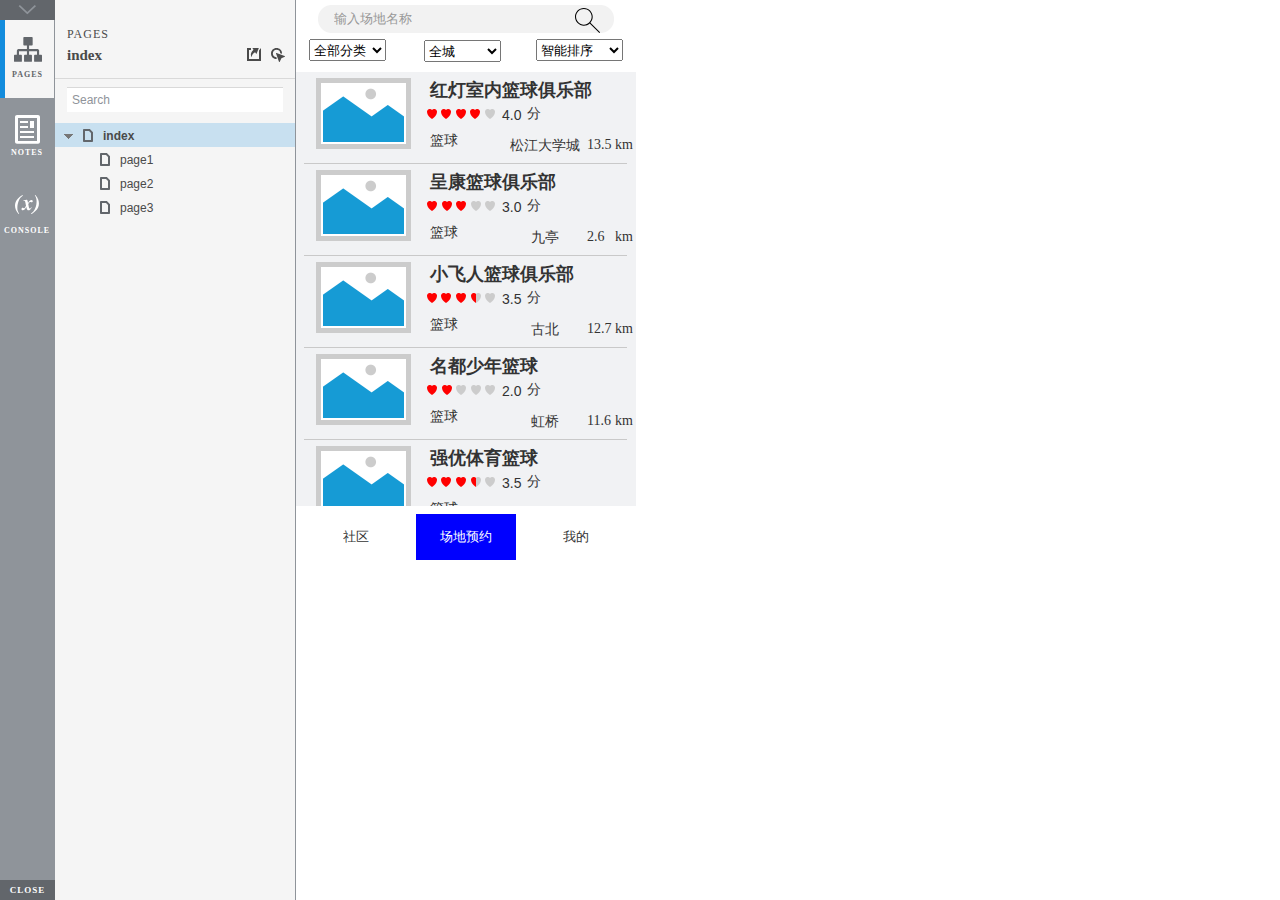
<file: start.html>
﻿<!DOCTYPE html>
<html xmlns="http://www.w3.org/1999/xhtml" xml:lang="en" lang="en">
<head>
    <title>Untitled Document</title>
    <meta http-equiv="X-UA-Compatible" content="IE=edge"/>
    <meta http-equiv="content-type" content="text/html; charset=utf-8" />
    <meta name="viewport" content="width=device-width, initial-scale=1.0" />
    <meta name="apple-mobile-web-app-capable" content="yes" />
    <link type="text/css" href="resources/css/reset.css" rel="Stylesheet" />
    <link type="text/css" href="resources/css/default.css" rel="Stylesheet" />
    <!--<link href='https://fonts.googleapis.com/css?family=Nunito:300' rel='stylesheet' type='text/css'>-->

    <script type="text/javascript">
        if (location.href.toString().indexOf('file://localhost/') == 0) {
            location.href = location.href.toString().replace('file://localhost/', 'file:///');
        }
    </script>

    <script type="text/javascript" src="resources/scripts/jquery-1.7.1.min.js"></script>
    <script type="text/javascript" src="resources/scripts/player/splitter.js"></script>
    <script type="text/javascript" src="resources/scripts/axutils.js"></script>
    <script type="text/javascript" src="resources/scripts/player/axplayer.js"></script>
    <script type="text/javascript" src="resources/scripts/messagecenter.js"></script>
    <script type="text/javascript" src="data/document.js"></script>
    <style type="text/css">

#outerContainer {
	width:1000px;
	height:1500px;
}

.vsplitbar {
    width: 3px;
    /*background: #B9B9B9;*/
    border-right: 1px solid #8f949a;
}

.vsplitbar:hover, .vsplitbar.active {
    background: #8f949a;
}

#rightPanel {
    background-color: White;
}

/*#leftPanel {
    min-width: 120px;
}*/

.splitterMask {
   position:absolute;
   top: 0;
   left: 0;
   width: 100%;
   height: 100%;
   overflow: hidden;
   background-image: url(resources/images/transparent.gif);
   z-index: 20000;
}

    </style>
    <script type="text/javascript" language="JavaScript"><!--
        var SITEMAP_COLLAPSE_VAR_NAME = 'c';
        var PLUGIN_VAR_NAME = 'g';
        var FOOTNOTES_VAR_NAME = 'fn';
        var ADAPTIVE_VIEW_VAR_NAME = 'view';
        var lastLeftPanelWidth = 295;
        var toolBarOnly = true;

        // isolate scope
        (function() {
            setUpController();
            
            var configuration = $axure.document.configuration;
            var _settings = {};
            _settings.projectId = configuration.prototypeId;
            _settings.isAxshare = configuration.isAxshare;
            _settings.loadFeedbackPlugin = configuration.loadFeedbackPlugin;
            var cHash = getHashStringVar(SITEMAP_COLLAPSE_VAR_NAME);
            _settings.startCollapsed = cHash == "1";
            if(cHash == "2") closePlayer();
            var gHash = getHashStringVar(PLUGIN_VAR_NAME);
            if(gHash == "") gHash = 1;
            _settings.startPluginGid = gHash;

            $axure.player.settings = _settings;

            $(window).bind('load', function() {
                if(CHROME_5_LOCAL && !$('body').attr('pluginDetected')) {
                    window.location = 'resources/chrome/chrome.html';
                }
            });

            $(document).ready(function() {
                $axure.page.bind('load.start', mainFrame_onload);
                $axure.messageCenter.addMessageListener(messageCenter_message);

                $(document).on('pluginShown', function (event, data) {
                    setVarInCurrentUrlHash('g', data ? data : '');
                });

                $(document).on('pluginCreated', function(event, data) {
                    if($axure.player.settings.startPluginGid == data) {
                        $axure.player.showPlugin(data);
                    }
                });

                if($axure.player.settings.loadFeedbackPlugin) {
                    if($axure.player.settings.isAxshare) {
                        $axure.utils.loadJS('/Scripts/plugins/feedback/feedback8.js');
                    } else {
                        $axure.utils.loadJS('http://share.axure.com/Scripts/plugins/feedback/feedback8.js');
                    }
                }

                if(navigator.userAgent.indexOf("MSIE") >= 0) $('#outerContainer').width('100%');
                initialize();
                if($axure.player.settings.startCollapsed) $('#outerContainer').splitter({ sizeLeft: 0 });
                else $('#outerContainer').splitter({ sizeLeft: lastLeftPanelWidth });
                $('#leftPanel').width(lastLeftPanelWidth);
                
                $(window).resize(function() { resizeContent(); });

                $('#maximizePanelContainer').hide();

                initializeLogo();

                $(window).resize();
                resizeContent();
                
                $axure.player.collapseToBar();

                if($axure.player.settings.startCollapsed) {
                    collapse();
                    $('#leftPanel').width(0);
                }

                if(MOBILE_DEVICE) {
                    $('#interfaceControlFrameMinimizeContainer').height('45px');
                    $('#interfaceControlFrameMinimizeContainer a').height('45px');
                    $('#interfaceControlFrameHeaderContainer').css('margin-top','45px');
                    $('#interfaceControlFrameCloseContainer a').css('padding','10px 0px');
                    $('#maximizePanelContainer').height('45px');//.css('top','inherit').css('bottom','0px');

                    $('body').removeClass('hashover');

                    if(IOS) {
                        $('#rightPanel').css('overflow', 'auto').css('-webkit-overflow-scrolling', 'touch').css('-ms-overflow-x', 'hidden');

                        window.addEventListener("orientationchange", function() {
                            var viewport = document.querySelector("meta[name=viewport]");
                            //so iOS doesn't zoom when switching back to portrait
                            viewport.setAttribute('content', 'width=device-width, initial-scale=1.0, maximum-scale=1.0');
                            viewport.setAttribute('content', 'width=device-width, initial-scale=1.0');
                            resizeContent();
                        }, false);

                        $axure.page.bind('load.start', function() {
                            resizeContent();
                        });
                    }
                }

            });

            function initialize() {
                var legacyQString = getQueryString("Page");
                if (legacyQString.length > 0) {
                    location.href = location.href.substring(0, location.href.indexOf("?")) + "#p=" + legacyQString;
                    return;
                }

                var mainFrame = document.getElementById("mainFrame");
                mainFrame.contentWindow.location.href = getInitialUrl();
            }

            function initializeLogo() {
                if($axure.document.configuration.logoImagePath) {
                    var image = new Image();
                    image.onload = function() {
                        $('#logoImage').css('max-width', this.width + 'px');
                        $axure.player.resizeContent();
                    };
                    image.src = $axure.document.configuration.logoImagePath;
                
                    $('#interfaceControlFrameLogoImageContainer').html('<img id="logoImage" src="" />');
                    $('#logoImage').attr('src', $axure.document.configuration.logoImagePath).load(function() { resizeContent(); });
                } else $('#interfaceControlFrameLogoImageContainer').hide();

                if ($axure.document.configuration.logoImageCaption) {
                    $('#interfaceControlFrameLogoCaptionContainer').html($axure.document.configuration.logoImageCaption);
                } else $('#interfaceControlFrameLogoCaptionContainer').hide();

                if(!$('#interfaceControlFrameLogoImageContainer').is(':visible') && !$('#interfaceControlFrameLogoCaptionContainer').is(':visible')) {
                    $('#interfaceControlFrameLogoContainer').hide();
                }
            }

            var resizeContent = $axure.player.resizeContent = function() {
                var newHeight = $(window).height();
                var newWidth = $(window).width();

                var controlContainerHeight = newHeight;// - 30;
                if($('#interfaceControlFrameLogoContainer').is(':visible')) controlContainerHeight -= $('#interfaceControlFrameLogoContainer').outerHeight();// + 16;

                $('#outerContainer').height(newHeight).width(newWidth);
                $('.vsplitbar').height(newHeight);
                $('#leftPanel').height(newHeight);
                $('#interfaceControlFrame').height(newHeight);
                $('#interfaceControlFrameContainer').height(newHeight);
                $('#interfaceControlFrameHostContainer').height(controlContainerHeight);

                $('#rightPanel').height(newHeight);
                $('#mainFrame').height(newHeight);

                if($('#leftPanel').is(':visible')) $('#rightPanel').width($(window).width() - $('#leftPanel').width() - 1);// $('.vsplitbar').width());
                else $('#rightPanel').width($(window).width());

                $(document).trigger('ContainerHeightChange',[controlContainerHeight]);

                if(MOBILE_DEVICE) {
                    if(!(getHashStringVar(ADAPTIVE_VIEW_VAR_NAME).length > 0)) $axure.messageCenter.postMessage('setAdaptiveViewForSize', {'width':newWidth, 'height':$('#rightPanel').height()});
                }
            }

            var collapseToBar = $axure.player.collapseToBar = function() {
                lastLeftPanelWidth = $('#leftPanel').width();
                $('#leftPanel').width('55px');
                $('.vsplitbar').hide();
                $('#rightPanel').width($(window).width() - $('#leftPanel').width());
                $(window).resize();
                $('#outerContainer').trigger('resize');
                toolBarOnly = true;
            }

            var expandFromBar = $axure.player.expandFromBar = function() {
                if($('.vsplitbar').is(':visible')) return;

                $('#leftPanel').width(lastLeftPanelWidth);
                $('.vsplitbar').show();
                $('#rightPanel').width($(window).width() - $('#leftPanel').width() - 1);// $('.vsplitbar').width());
                $(window).resize();
                $('#outerContainer').trigger('resize');
                toolBarOnly = false;
            }

        })();

        function messageCenter_message(message, data) {
            if(message == 'expandFrame') expand();
            else if(message == 'getCollapseFrameOnLoad' && $axure.player.settings.startCollapsed && !MOBILE_DEVICE) $axure.messageCenter.postMessage('collapseFrameOnLoad');
        }

        
        function getInitialUrl() {
            var pageName = getHashStringVar("p");
            if(pageName.length > 0) return pageName + ".html";
            else {
                var url = getFirstPageUrl($axure.document.sitemap.rootNodes);
                return (url ? url : "about:blank");
            }
        }

        function getFirstPageUrl(nodes) {
            for (var i = 0; i < nodes.length; i++) {
                var node = nodes[i];
                if (node.url) return node.url;
                else {
                    var hasChildren = (node.children && node.children.length > 0);
                    if (hasChildren) {
                        var url = getFirstPageUrl(node.children);
                        if (url) return url;
                    }
                }
            }
            return null;
        }

        function closePlayer() {
            if($axure.page.location) window.location.href = $axure.page.location;
            else {
                var pageFile = getInitialUrl();
                var currentLocation = window.location.toString();
                window.location.href = currentLocation.substr(0, currentLocation.lastIndexOf("/") + 1) + pageFile;
            }
        }

        function replaceHash(newHash) {
            var currentLocWithoutHash = window.location.toString().split('#')[0];

            //We use replace so that every hash change doesn't get appended to the history stack.
            //We use replaceState in browsers that support it, else replace the location
            if(typeof window.history.replaceState != 'undefined') {
                try {
                    //Chrome 45 (Version 45.0.2454.85 m) started throwing an error here when generated locally (this only happens with sitemap open) which broke all interactions.
                    //try catch breaks the url adjusting nicely when the sitemap is open, but all interactions and forward and back buttons work.
                    //Uncaught SecurityError: Failed to execute 'replaceState' on 'History': A history state object with URL 'file:///C:/Users/Ian/Documents/Axure/HTML/Untitled/start.html#p=home' cannot be created in a document with origin 'null'.
                    window.history.replaceState(null, null, currentLocWithoutHash + newHash);
                } catch(ex) {}
            } else {
                window.location.replace(currentLocWithoutHash + newHash);
            }
        }

        function collapse() {
            setVarInCurrentUrlHash('c', 1);
            if(!toolBarOnly) lastLeftPanelWidth = $('#leftPanel').width();

            $('#maximizePanelContainer').show();
            $('#leftPanel').hide();
            $('.vsplitbar').hide();
            $('#rightPanel').width($(window).width());
            $(window).resize();
            $('#outerContainer').trigger('resize');

            $(document).trigger('sidebarCollapse');

            if(MOBILE_DEVICE) {
                $('#maximizePanelContainer').animate({
                    top:$('#rightPanel').height() - $('#maximizePanelContainer').height()
                }, 300, 'swing', function() {
                    $('#maximizePanelContainer').css('top', 'inherit').css('bottom', '0px');
                });
            }
        }

        function expand() {
            if(MOBILE_DEVICE) {
                $('#maximizePanelContainer').css('top', '0px').css('bottom', 'inherit');
            }

            deleteVarFromCurrentUrlHash('c');
            $('#maximizePanelContainer').hide();
            $('#leftPanel').width(lastLeftPanelWidth);
            $('#leftPanel').show();
            if(!toolBarOnly) {
                $('.vsplitbar').show();
                $('#rightPanel').width($(window).width() - $('#leftPanel').width() - 1);
            } else {
                $axure.player.collapseToBar();
            }
            $(window).resize();
            $('#outerContainer').trigger('resize');

            $(document).trigger('sidebarExpanded');
        }


        function mainFrame_onload() {
            if($axure.page.pageName) document.title = $axure.page.pageName;
        }

        function getQueryString(query) {
            var qstring = self.location.href.split("?");
            if(qstring.length < 2) return "";
            return GetParameter(qstring, query);
        }
        
        function GetParameter(qstring, query) {
            var prms = qstring[1].split("&");
            var frmelements = new Array();
            var currprmeter, querystr = "";

            for(var i = 0; i < prms.length; i++) {
                currprmeter = prms[i].split("=");
                frmelements[i] = new Array();
                frmelements[i][0] = currprmeter[0];
                frmelements[i][1] = currprmeter[1];
            }

            for(j = 0; j < frmelements.length; j++) {
                if(frmelements[j][0].toLowerCase() == query.toLowerCase()) {
                    querystr = frmelements[j][1];
                    break;
                }
            }
            return querystr;
        }
        
        function getHashStringVar(query) {
            var qstring = self.location.href.split("#");
            if(qstring.length < 2) return "";
            return GetParameter(qstring, query);
        }

        function setHashStringVar(currentHash, varName, varVal) {
            var varWithEqual = varName + '=';
            var poundVarWithEqual = varVal === '' ? '' :  '#' + varName + '=' + varVal;
            var ampVarWithEqual = varVal === '' ? '' :  '&' + varName + '=' + varVal;
            var hashToSet = '';

            var pageIndex = currentHash.indexOf('#' + varWithEqual);
            if(pageIndex == -1) pageIndex = currentHash.indexOf('&' + varWithEqual);
            if(pageIndex != -1) {
                var newHash = currentHash.substring(0, pageIndex);

                newHash = newHash == '' ? poundVarWithEqual : newHash + ampVarWithEqual;

                var ampIndex = currentHash.indexOf('&', pageIndex + 1);
                if(ampIndex != -1) {
                    newHash = newHash == '' ? '#' + currentHash.substring(ampIndex + 1) : newHash + currentHash.substring(ampIndex);
                }
                hashToSet = newHash;
            } else if(currentHash.indexOf('#') != -1) {
                hashToSet = currentHash + ampVarWithEqual;
            } else {
                hashToSet = poundVarWithEqual;
            }

            if(hashToSet != '' || varVal == '') {
                return hashToSet;
            }

            return null;
        }

        function setVarInCurrentUrlHash(varName, varVal) {
            var newHash = setHashStringVar(window.location.hash, varName, varVal);

            if(newHash != null) {
                replaceHash(newHash);
            }
        }

        function deleteHashStringVar(currentHash, varName) {
            var varWithEqual = varName + '=';

            var pageIndex = currentHash.indexOf('#' + varWithEqual);
            if(pageIndex == -1) pageIndex = currentHash.indexOf('&' + varWithEqual);
            if(pageIndex != -1) {
                var newHash = currentHash.substring(0, pageIndex);

                var ampIndex = currentHash.indexOf('&', pageIndex + 1);

                //IF begin of string....if none blank, ELSE # instead of & and rest
                //IF in string....prefix + if none blank, ELSE &-rest
                if(newHash == '') { //beginning of string
                    newHash = ampIndex != -1 ? '#' + currentHash.substring(ampIndex + 1) : '';
                } else { //somewhere in the middle
                    newHash = newHash + (ampIndex != -1 ? currentHash.substring(ampIndex) : '');
                }

                return newHash;
            }

            return null;
        }

        function deleteVarFromCurrentUrlHash(varName) {
            var newHash = deleteHashStringVar(window.location.hash, varName);

            if(newHash != null) {
                replaceHash(newHash);
            }
        }
    --></script>

    <link type="text/css" rel="Stylesheet" href="plugins/sitemap/styles/sitemap.css" />
    <script type="text/javascript" src="plugins/sitemap/sitemap.js"></script>
    <link type="text/css" rel="Stylesheet" href="plugins/page_notes/styles/page_notes.css" />
    <script type="text/javascript" src="plugins/page_notes/page_notes.js"></script>
    <!--<link type="text/css" rel="Stylesheet" href="plugins/recordplay/styles/recordplay.css" />
    <script type="text/javascript" src="plugins/recordplay/recordplay.js"></script>-->
    <link type="text/css" rel="Stylesheet" href="plugins/debug/styles/debug.css" />
    <script type="text/javascript" src="plugins/debug/debug.js"></script>

</head>
<body scroll="no" class="hashover">
    <div id="outerContainer">

        <div id="leftPanel">
            <div id="interfaceControlFrame">
                <div id="interfaceControlFrameMinimizeContainer">
                    <a title="Collapse" id="interfaceControlFrameMinimizeButton" onclick="collapse();">&nbsp;</a>
                </div>
                <div id="interfaceControlFrameHeaderContainer">
                    <ul id="interfaceControlFrameHeader"></ul>
                </div>
                <div id="interfaceControlFrameContainer">
                    <div id="interfaceControlFrameLogoContainer">
                        <div id="interfaceControlFrameLogoImageContainer"></div>
                        <div id="interfaceControlFrameLogoCaptionContainer"></div>
                    </div>
                    <div id="interfaceControlFrameHostContainer">
                    </div>
                </div>
                <div id="interfaceControlFrameCloseContainer">
                    <a title="Close" id="interfaceControlFrameCloseButton" onclick="closePlayer();">CLOSE</a>
                </div>
            </div>
        </div>
        <div id="rightPanel">
            <iframe id="mainFrame" name="mainFrame" width="100%" height="100%" src="" frameborder="0" style="display: block;" webkitallowfullscreen mozallowfullscreen allowfullscreen></iframe>
        </div>

    </div>

    <div id="maximizePanelContainer">
        <iframe id="expandFrame" src="resources/expand.html" width="100%" height="100%" scrolling="no" allowtransparency="true" frameborder="0"></iframe>
    </div>

</body>
</html>
</file>
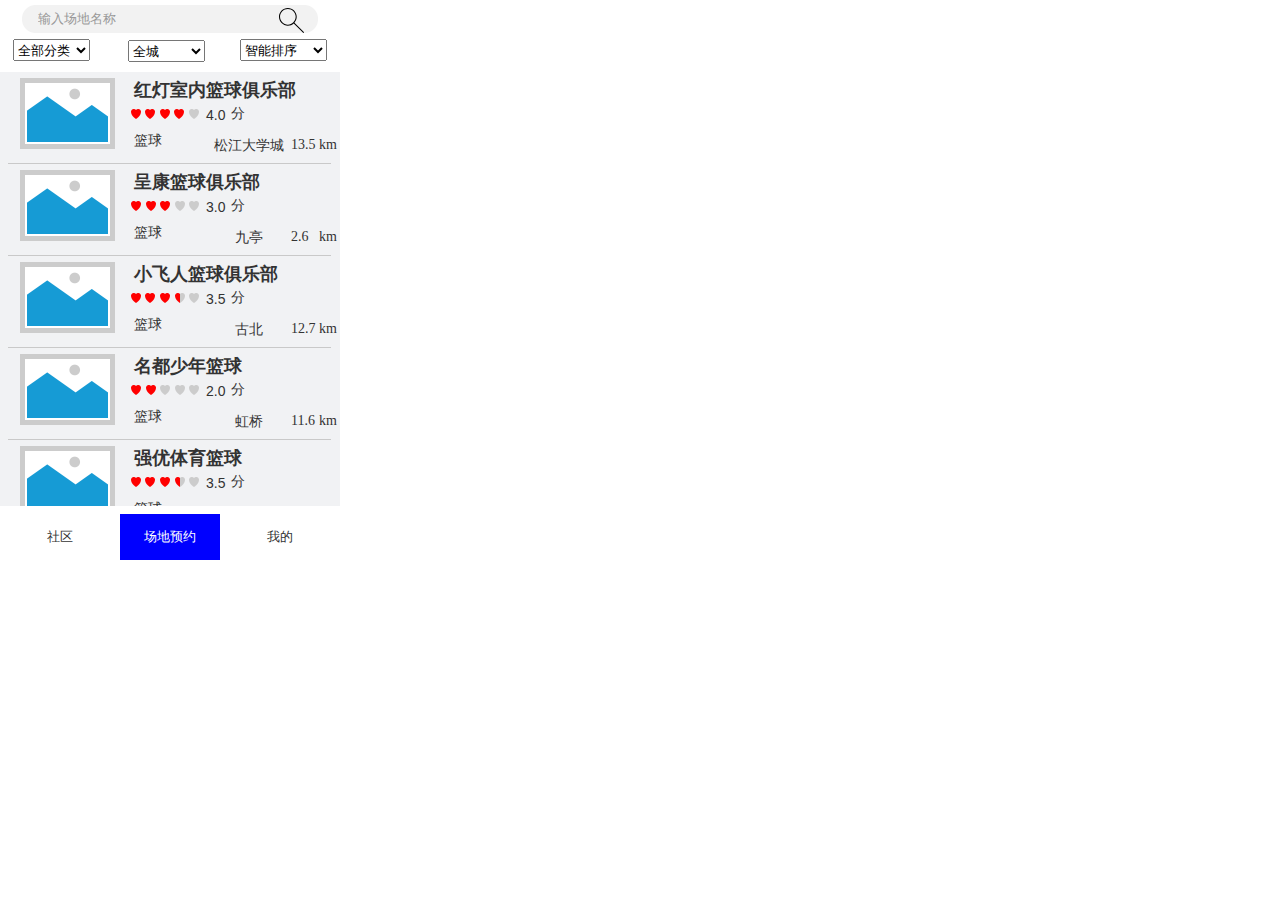
<file: resources/reload.html>
﻿<html>
	<head>
		<title></title>
	</head>
	<body>
	
	<script language="javascript">
	function getUrl() {
      var query = window.location.hash.substring(1);
      var vars = query.split("&&&");
      for (var i=0;i<vars.length;i++) {
        var url = vars[i];
        return decodeURI(url).replace("html%23","html#");
      } 
    }

    var rel = '../';
    var url = getUrl();
    if (url.indexOf(":") > 0 && url.indexOf(":") < 10) rel = '';
	self.location.href = rel + url;
	</script>
	
	</body>
</html>
</file>
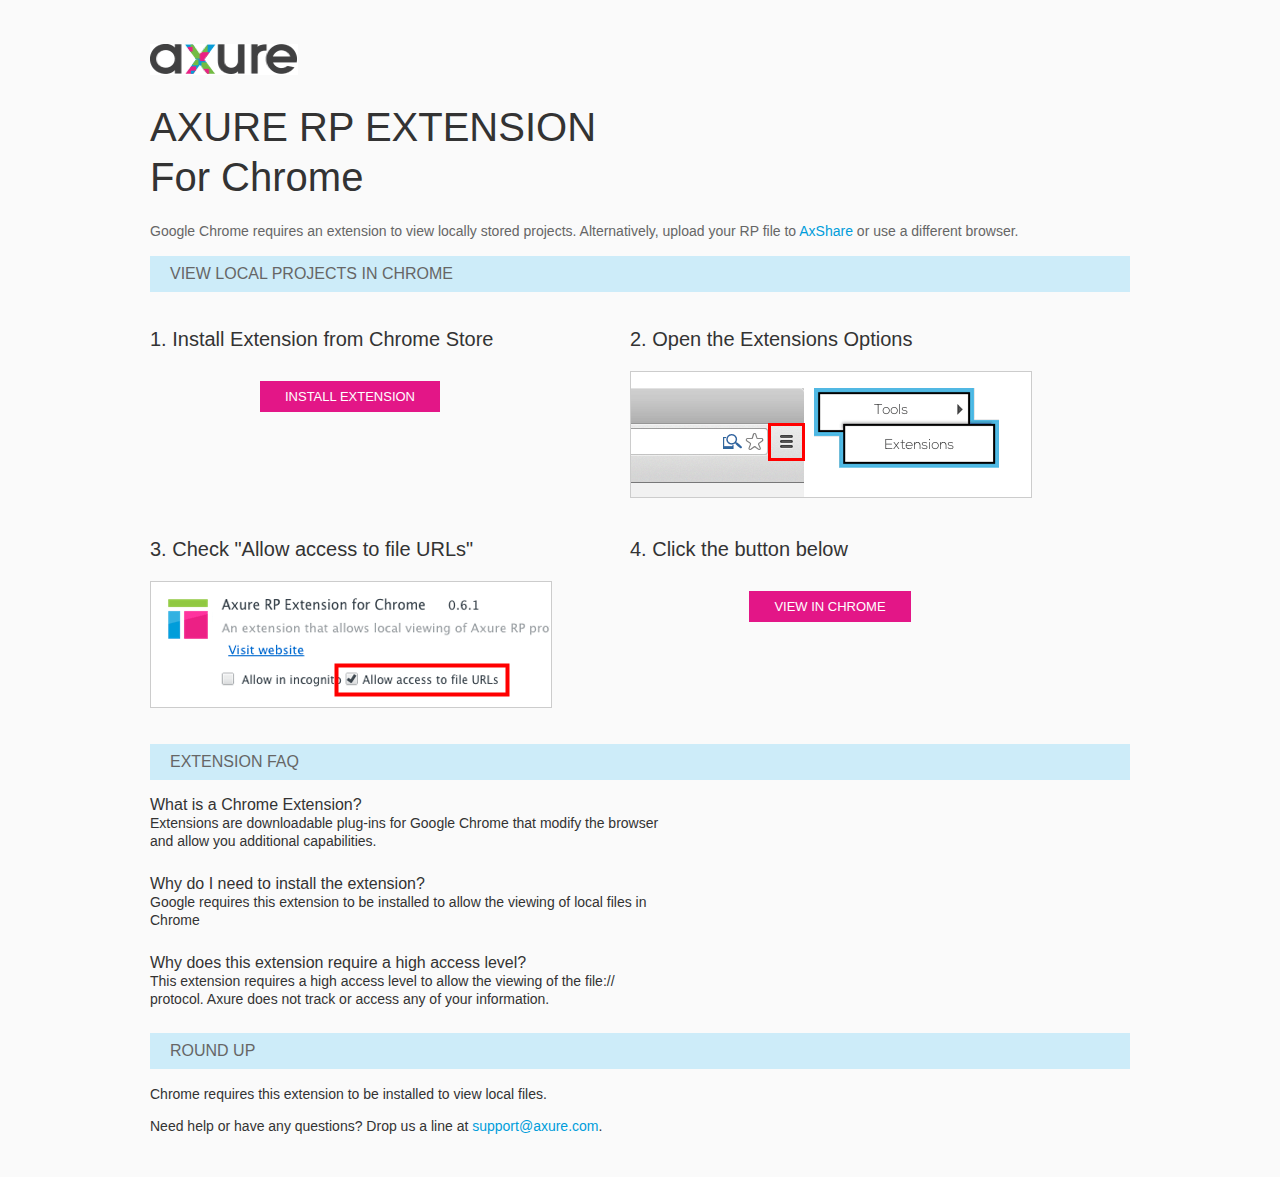
<file: resources/chrome/chrome.html>
<html>
<head>
    <title>Install the Axure RP Chrome Extension</title>
    <style type="text/css">
        *
        {
            font-family: Helvetica, Arial, sans-serif;
        }
        body
        {
            text-align: center;
            background-color: #fafafa;
        }
        p
        {
            font-size: 14px;
            line-height: 18px;
            color: #333333;
        }
        div.container
        {
            width: 980px;
            margin-left: auto;
            margin-right: auto;
            text-align: left;
        }
        a
        {
            text-decoration: none;
            color: #009dda;
        }
        .button
        {
            background: #E31687;
            font: normal 16px Arial, sans-serif;
            color: #FFFFFF;
            padding: 8px 25px 8px 25px;
            border: 0;
            display: inline-block;
            margin-top: 10px;
            text-transform: uppercase;
            font-size: 13px;
        }
        a:hover.button
        {
            opacity: .8;
        }
        div.left
        {
            width: 400px;
            float: left;
            margin-right: 80px;
        }
        div.right
        {
            width: 400px;
            float: left;
        }
        div.buttonContainer
        {
            text-align: center;
        }
        h1
        {
            font-size: 40px;
            color: #333333;
            line-height: 50px;
            margin-bottom: 20px;
            font-weight: normal;
        }
        h2
        {
            font-size: 38px;
            font-weight: normal;
            color: #08639C;
            text-align: center;
        }
        h3
        {
            font-size: 20px;
            color: #333333;
            font-weight: normal;
        }
        .heading
        {
            background-color: #cdecf9;
            height: 36px;
            line-height: 36px;
            padding-left: 20px;
            font-size: 16px;
            color: #666666;
        }
        span.faq
        {
            font-size: 16px;
            font-weight: normal;
            color: #333333;
            display: block;
        }
    </style>
</head>
<body>
    <div class="container">
        <br />
        <br />
        <img src="axure_logo.gif" alt="axure" />
        <br />
        <h1>
            AXURE RP EXTENSION<br />
            For Chrome</h1>
        <p style="font-size: 14px; color: #666666; margin-top: 10px;">
            Google Chrome requires an extension to view locally stored projects. Alternatively,
            upload your RP file to <a href="https://share.axure.com">AxShare</a> or use a different
            browser.</p>
        <h3 class="heading">
            VIEW LOCAL PROJECTS IN CHROME</h3>
        <div class="left">
            <h3>
                1. Install Extension from Chrome Store</h3>
            <div class="buttonContainer">
                <a class="button" href="https://chrome.google.com/webstore/detail/dogkpdfcklifaemcdfbildhcofnopogp"
                    target="_blank">Install Extension</a>
            </div>
        </div>
        <div class="right">
            <h3>
                2. Open the Extensions Options</h3>
            <img src="extensions_menu.gif" alt="extensions" />
        </div>
        <div style="clear: both; height: 20px;">
            &nbsp;</div>
        <div class="left">
            <h3>
                3. Check "Allow access to file URLs"</h3>
            <img src="allow_access.gif" alt="allow access" />
        </div>
        <div class="right">
            <h3>
                4. Click the button below</h3>
            <div class="buttonContainer">
                <a class="button" href="../../start.html">View in Chrome</a>
            </div>
        </div>
        <div style="clear: both; height: 20px;">
        </div>
        <h3 class="heading">
            EXTENSION FAQ</h3>
        <p>
            <span class="faq">What is a Chrome Extension?</span> Extensions are downloadable
            plug-ins for Google Chrome that modify the browser<br />
            and allow you additional capabilities.
        </p>
        <p style="margin-top: 25px;">
            <span class="faq">Why do I need to install the extension?</span> Google requires
            this extension to be installed to allow the viewing of local files in<br />
            Chrome
        </p>
        <p style="margin-top: 25px; margin-bottom: 25px;">
            <span class="faq">Why does this extension require a high access level?</span> This
            extension requires a high access level to allow the viewing of the file://<br />
            protocol. Axure does not track or access any of your information.
        </p>
        <h3 class="heading">
            ROUND UP</h3>
        <p>
            Chrome requires this extension to be installed to view local files.</p>
        <p>
            Need help or have any questions? Drop us a line at <a href="mailto:support@axure.com">
                support@axure.com</a>.
        </p>
        <div style="clear: both; height: 20px;">
        </div>
    </div>
</body>
</html>
</file>
<file: resources/css/default.css>
﻿body {
  font-family : Arial, Helvetica, Sans-Serif;
  background-color: #8f949a;
  overflow:hidden;
}
a {
  cursor: pointer;
}

input[type="radio"], input[type="checkbox"] {
    margin: 0px 9px 0px 0px;
    vertical-align: bottom;
}

input {
    -webkit-box-sizing: border-box;
    -moz-box-sizing: border-box;
    box-sizing: border-box;
}

#maximizePanelContainer {
  font-size: 4px;
  position:absolute;
  left: 0px;
  top: 0px;
  width: 55px;
  height: 20px;
  overflow: visible;
  z-index: 1000;
}
#maximizePanelOver {
    position: absolute;
    left: 0px;
    top: 0px;
    width: 55px;
    height: 20px;
}
.maximizePanel {
    position: absolute;
    left: 0px;
    top: 0px;
    width: 55px;
    height: 20px;
    background: #a2a2a2 url('../images/expand.png') no-repeat center center;
    background: url('../images/expand.svg') no-repeat center center, linear-gradient(rgba(200,200,200,.5),rgba(200,200,200,.5));
    cursor: pointer;
}

#interfaceControlFrameMinimizeContainer {
  position:absolute;
    top: 0px;
    left: 0px;
  font-size: 2px; /*for IE*/
  text-align: right;
  z-index: 100;
    height: 20px;
    width: 55px;
    background-color: #62666b;
}
#interfaceControlFrameMinimizeContainer a {
    display: inline-block;
    width: 55px;
    height: 20px;
    font-size: 2px;
    background: url('../images/close.png') no-repeat center center;
    background: url('../images/close.svg') no-repeat center center, linear-gradient(transparent,transparent);
    text-decoration: none;
}

.hashover #interfaceControlFrameMinimizeContainer a:hover {
    background: url('../images/close_hover.png') no-repeat center center;
    background: url('../images/close_hover.svg') no-repeat center center, linear-gradient(transparent,transparent);
}

#interfaceControlFrame {
    margin: 0px 0px 0px 55px;
}

#interfaceControlFrameCloseContainer {
    /*display: none;*/
    position:absolute;
    bottom: 0px;
    left: 0px;
    font-size: 9px;
    font-family: 'Trebuchet MS';
    font-weight: bold;
    letter-spacing: 1px;
    z-index: 100;
    width: 55px;
    background-color: #62666b;
    text-align: center;  
}
#interfaceControlFrameCloseContainer a {
    display: inline-block;
    width: 55px;
    color: #ffffff;
    padding: 5px 0px;
}

#interfaceControlFrameHeader li a {
    display: block;
    width: 54px;
    height: 78px;
    text-align: center;
    padding-top: 50px;
    outline: none;
    margin-right: 1px;
    text-decoration: none;
    color: #ffffff;
    white-space: nowrap;
    background-color: transparent;
    background-repeat: no-repeat;
    background-position: 50% 17px;
    box-sizing: border-box;
    -moz-box-sizing: border-box;
    -webkit-box-sizing: border-box;
    border-left: 4px solid transparent;
    border-right: 4px solid transparent;
}

.hashover #interfaceControlFrameHeader li a:hover {
    background-color: transparent;
    background-repeat: no-repeat;
    background-position: 50% 17px;
    color: #c2c2c2;
}

#interfaceControlFrameHeader li a.selected, #interfaceControlFrameHeader li a.selected:hover {
    background-color: #f5f5f5;
    background-repeat: no-repeat;
    background-position: 50% 17px;
    color: #62666b;
    border-left: 5px solid #138CDD;
}

#interfaceControlFrameHeaderContainer {
    float: left;
    overflow: visible;
    width: 55px;
    margin-left: -55px;
    margin-top: 20px;
}

#interfaceControlFrameHeader {
    position: relative;
    list-style: none;
    font-size: 8px;
    z-index: 50;
    font-family: 'Trebuchet MS';
    font-weight: bold;
    letter-spacing: 1px;
}

#interfaceControlFrameContainer {
    float: right;
    background-color: #f5f5f5;
    overflow: hidden;
    width: 100%;
}

#interfaceControlFrameLogoContainer {
  background-color: White;
  padding: 20px 10px 10px 10px;
  overflow: hidden;
}

#interfaceControlFrameLogoImageContainer {
  text-align: center;
}

#interfaceControlFrameLogoCaptionContainer {
  text-align: center;
  margin: 5px 10px 0px 10px;
  font-size: 12px;
  color: #4a4a4a;
}

#logoImage {
    width: 100%;
}

.emptyStateContainer {
    text-align: center;
    padding: 0px 10px;
    margin-top: 32px
}

.emptyStateTitle {
    margin: 0px 0px 9px 0px;
    font-weight: bold;
}

.emptyStateContent {
    line-height: 16px;
}

.dottedDivider {
    height: 2px;
    margin: 15px 0px 15px 0px;
    background: url('../images/divider.png') no-repeat center center;
    background: url('../images/divider.svg') no-repeat center center, linear-gradient(transparent,transparent);
}

.nondottedDivider {
    height: 2px;
    margin: 9px 0px 9px 0px;
}
</file>
<file: plugins/sitemap/styles/sitemap.css>
﻿
#sitemapHost {
    font-size: 12px;
    color:#4a4a4a;
    height: 100%;
}

#sitemapHostBtn a {
    background: url('images/sitemap_on.png');
    background: url('images/sitemap_on.svg'),linear-gradient(transparent, transparent);
}

.hashover #sitemapHostBtn a:hover {
    background: url('images/sitemap_hover.png');
    background: url('images/sitemap_hover.svg'),linear-gradient(transparent, transparent);
}

#sitemapHostBtn a.selected, #sitemapHostBtn a.selected:hover {
    background: url('images/sitemap_off.png');
    background: url('images/sitemap_off.svg'),linear-gradient(transparent, transparent);
}

#sitemapHost .pageButtonHeader {
    top: -27px;
}

#sitemapTreeContainer {
    overflow: auto;
    width: 100%;
    height: 100%;
    -webkit-overflow-scrolling: touch;
}

.sitemapTree {
    margin: 0px 0px 10px 0px;
    overflow:visible;
}

.sitemapTree ul {
    list-style-type: none;
    margin: 0px 0px 0px 0px;
    padding-left: 0px;
}

.sitemapPlusMinusLink 
{
}

.sitemapMinus 
{
	vertical-align:middle;
    background: url('images/minus.gif');
    background-repeat: no-repeat;
	margin-right: 3px;	
	margin-bottom: 1px;
    height:9px;
    width:9px;
    display:inline-block;
}

.sitemapPlus 
{
	vertical-align:middle;
    background: url('images/plus.gif');
    background-repeat: no-repeat;
	margin-right: 3px;	
	margin-bottom: 1px;
	height:9px;
    width:9px;
    display:inline-block;
}

.sitemapPageLink 
{
    margin-left: 0px;
}

.sitemapPageIcon 
{
	margin: 0px 0px -3px 4px;
    width: 16px;
    height: 16px;
    display: inline-block;
    background: url('images/page.png') no-repeat center center;
    background: url('images/page.svg') no-repeat center center, linear-gradient(transparent,transparent);
}

.sitemapFlowIcon
{
    background: url('images/flow.png') no-repeat center center;
    background: url('images/flow.svg') no-repeat center center, linear-gradient(transparent,transparent);
}

.sitemapFolderIcon
{
    background: url('images/folder_closed.png') no-repeat center center;
    background: url('images/folder_closed.svg') no-repeat center center, linear-gradient(transparent,transparent);
}

.sitemapFolderOpenIcon
{
    background: url('images/folder_open.png') no-repeat center center;
    background: url('images/folder_open.svg') no-repeat center center, linear-gradient(transparent,transparent);
}

.sitemapPageName 
{
    margin-left: 7px;
}

.sitemapNode 
{
    /*margin:4px 0px 4px 0px;*/
    white-space:nowrap;
}

.sitemapPageLinkContainer {
    /*display: inline-block;*/
    margin-left: 0px;
    padding: 4px 0px 4px 0px;
}
/*
.sitemapNode div
{
	padding-top: 1px; 
	padding-bottom: 3px;
    padding-left: 20px;
	height: 14px;
}
*/

.sitemapExpandableNode 
{
	margin-left: 0px;
}

.sitemapHighlight 
{
    /*display: inline-block;*/
	background-color : #C8E0F0;
    font-weight: bold;
}

.sitemapGreyedName
{
	color: #AAA;
}


.pluginNameHeader
{
    font-family: 'Trebuchet MS';
	font-size: 12px;
    letter-spacing: 1px;
	/*font-weight: bold;*/
	white-space: nowrap;
    margin-bottom: 5px;
}

.pageNameHeader
{
    font-family: 'Trebuchet MS';
    /*display: inline-block;*/
    /*float: left;*/
	font-size: 15px;
	font-weight: bold;
	/*height: 23px;*/
    padding-right: 77px;
	white-space: nowrap;
    overflow: hidden;
    text-overflow: ellipsis;
}

.pageButtonHeader
{
    float: right;
    position: relative;
    /*width: 72px;*/
	height: 24px;
    top: -22px;
    margin-bottom: -24px;
}

.sitemapHeader
{
    padding-top: 27px;
    border-bottom: 1px solid #d9d9d9;
    min-width: 110px;
}

.sitemapToolbar {
    margin: 0px 5px 14px 12px;
}

.sitemapToolbarButton
{
    float: left;
    width: 22px;
    height: 22px;
    border: 1px solid transparent;
}

#linksButton {
    background: url('images/share.png') no-repeat center center;
    background: url('images/share.svg') no-repeat center center, linear-gradient(transparent,transparent);
}

#linksButton:hover {
    background: url('images/share_hover.png') no-repeat center center;
    background: url('images/share_hover.svg') no-repeat center center, linear-gradient(transparent,transparent);
}

#linksButton.sitemapToolbarButtonSelected, .hashover #linksButton.sitemapToolbarButtonSelected:hover {
    background: url('images/share_on.png') no-repeat center center;
    background: url('images/share_on.svg') no-repeat center center, linear-gradient(transparent,transparent);
}

#adaptiveButton {
    background: url('images/views.png') no-repeat center center;
    background: url('images/views.svg') no-repeat center center, linear-gradient(transparent,transparent);
}

#adaptiveButton:hover {
    background: url('images/views_hover.png') no-repeat center center;
    background: url('images/views_hover.svg') no-repeat center center, linear-gradient(transparent,transparent);
}

#adaptiveButton.sitemapToolbarButtonSelected, #adaptiveButton.sitemapToolbarButtonSelected:hover {
    background: url('images/views_on.png') no-repeat center center;
    background: url('images/views_on.svg') no-repeat center center, linear-gradient(transparent,transparent);
}

#highlightInteractiveButton {
    background: url('images/hotspots.png') no-repeat center center;
    background: url('images/hotspots.svg') no-repeat center center, linear-gradient(transparent,transparent);
    margin-top: 1px;
}

#highlightInteractiveButton:hover {
    background: url('images/hotspots_hover.png') no-repeat center center;
    background: url('images/hotspots_hover.svg') no-repeat center center, linear-gradient(transparent,transparent);
}

#highlightInteractiveButton.sitemapToolbarButtonSelected, #highlightInteractiveButton.sitemapToolbarButtonSelected:hover {
    background: url('images/hotspots_on.png') no-repeat center center;
    background: url('images/hotspots_on.svg') no-repeat center center, linear-gradient(transparent,transparent);
}

/*#variablesButton {
    background: url('images/229_variables_16.png') no-repeat center center;
}*/

#searchButton {
    background: url('images/232_search_16.png') no-repeat center center;
}

.sitemapLinkContainer
{
	margin-top: 8px;
	padding-right: 5px;
	/*font-size: 12px;*/
}

.sitemapLinkField 
{
	width: 100%;
	font-size: 12px;
	margin-top: 3px;
    padding: 5px;
}

.sitemapRadioSelected {
    font-weight: bold;
}

.sitemapOptionContainer
{
	margin-top: 8px;
	padding-right: 5px;
	/*font-size: 12px;*/
}

#sitemapOptionsDiv
{
	margin-top: 10px;
	/*margin-left: 16px;*/
}

#viewSelectDiv
{
    padding: 2px 0px 0px 0px;
	/*margin-left: 5px;*/
}

#viewSelect
{
	width: 70%;
}

.sitemapUrlOption
{
	padding-bottom: 8px;
}

.optionLabel
{
	font-size: 12px;
}

.sitemapPopupContainer
{
    display: none;
    position: absolute;
	background-color: #F4F4F4;
	border: 1px solid #B9B9B9;
	padding: 5px 5px 5px 5px;
	margin: 5px 0px 0px 5px;
    z-index: 1;
}

#sitemapLinksContainer {
    border-top: 1px solid #d9d9d9;
    padding: 10px;
    margin-left: 0px;
    /*line-height: 18px;*/
}

#adaptiveViewsContainer {
    border-top: 1px solid #d9d9d9;
    padding: 10px;
    margin-left: 0px;
    line-height: 18px;
}

.adaptiveViewOption
{
	padding: 2px;
}

.adaptiveViewOption:hover
{ 
	background-color: rgb(204,235,248);
	cursor: pointer;
}

.currentAdaptiveView {
    font-weight: bold;
}

.adaptiveCheckboxDiv {
	height: 15px;
	width: 15px;
	float: left;
}

.checkedAdaptive {
	background: url('images/adaptivecheck.png') no-repeat center center;
}

/*#variablesContainer 
{
	max-height: 350px;
	overflow: auto;
}*/

/*#variablesClearLink 
{
	color: #069;
	left: 5px;
}*/

#searchDiv {
    padding: 8px 12px 11px 12px;
}

#searchBox {
    width: 100%;
    border: none;
    border-top: 1px solid #d9d9d9;
    /*border-bottom: 1px solid #d9d9d9;*/
    padding: 5px;
    font-size: 12px;
}

.searchBoxHint 
{
	color: #8f949a;
	/*font-style: italic;*/
}

#sitemapLinksPageName
{
	font-weight: bold;
}

#sitemapOptionsHeader
{
	font-weight: bold;
}
</file>
<file: plugins/page_notes/styles/page_notes.css>
﻿#pageNotesHost {
    font-size: 12px;
    color:#4a4a4a;
    height: 100%;
}

#pageNotesHostBtn a {
    background: url('images/notes_on.png');
    background: url('images/notes_on.svg'),linear-gradient(transparent, transparent);
}

.hashover #pageNotesHostBtn a:hover {
    background: url('images/notes_hover.png');
    background: url('images/notes_hover.svg'),linear-gradient(transparent, transparent);
}

#pageNotesHostBtn a.selected, #pageNotesHostBtn a.selected:hover {
    background: url('images/notes_off.png');
    background: url('images/notes_off.svg'),linear-gradient(transparent, transparent);
}

#footnotesButton {
    background: url('images/footnotes.png') no-repeat center center;
    background: url('images/footnotes.svg') no-repeat center center,linear-gradient(transparent, transparent);
}

#footnotesButton:hover {
    background: url('images/footnotes_hover.png') no-repeat center center;
    background: url('images/footnotes_hover.svg') no-repeat center center,linear-gradient(transparent, transparent);
}

#footnotesButton.sitemapToolbarButtonSelected, #footnotesButton.sitemapToolbarButtonSelected:hover {
    background: url('images/footnotes_on.png') no-repeat center center;
    background: url('images/footnotes_on.svg') no-repeat center center,linear-gradient(transparent, transparent);
}

.nextPageButton {
    background: url('images/forward.png') no-repeat center center;
    background: url('images/forward.svg') no-repeat center center,linear-gradient(transparent, transparent);    
}

.nextPageButton:hover {
    background: url('images/forward_hover.png') no-repeat center center;
    background: url('images/forward_hover.svg') no-repeat center center,linear-gradient(transparent, transparent);    
}

.prevPageButton {
    background: url('images/back.png') no-repeat center center;
    background: url('images/back.svg') no-repeat center center,linear-gradient(transparent, transparent);    
}

.prevPageButton:hover {
    background: url('images/back_hover.png') no-repeat center center;
    background: url('images/back_hover.svg') no-repeat center center,linear-gradient(transparent, transparent);    
}

#pageNotesScrollContainer 
{
    overflow: auto;
    width: 100%;
    /*height: 100%;*/
    -webkit-overflow-scrolling: touch;
}    

#pageNotesContainer 
{
    /*padding: 10px 10px 10px 12px;*/
}

#pageNotesContent 
{
	overflow: visible;
}

.pageNoteContainer 
{
    padding: 10px;
}

.pageNoteName 
{
    font-family: 'Trebuchet MS';
	font-size: 14px;
    font-weight: bold;
	margin-bottom: 5px;
	/*text-decoration: underline;*/
	white-space: nowrap;
}

.pageNote 
{
    line-height: 21px;
	/*margin-bottom: 20px;*/
}

.widgetNoteContainer {
    padding: 10px;
    border-bottom: 1px solid transparent;
    border-top: 1px solid transparent;
    cursor: pointer;
}

.widgetNoteContainerSelected {
    background-color: white;
    border-bottom: 1px solid #c2c2c2;
    border-top: 1px solid #c2c2c2;
}

/*.widgetNoteContainer:hover {
    background-color: white;
    //border-bottom: 1px solid #c2c2c2;
    //border-top: 1px solid #c2c2c2;
}*/

.widgetNoteFootnote {
    display: inline-block;
    /*vertical-align: top;
    margin: 2px 5px 10px 0px;
    padding: 1px 6px;
    font-size: 10px;
    color: #ffffff;
    background-color: #0a6cd6;*/
    width: 13px;
    height: 12px;
    padding-top: 1px;
    text-align: center;
    background-color: #138CDD;
    /*-moz-box-shadow: 1px 1px 3px #aaa;
    -webkit-box-shadow: 1px 1px 3px #aaa;
    box-shadow: 1px 1px 3px #aaa;*/
    font-size: 0px;
    margin-right: 8px;
}

div.annnoteline {
    display: inline-block;
    width: 9px;
    height: 1px;
    border-bottom: 1px solid white;
    margin-top: 1px;
}

.widgetNoteLabel {
    display: inline-block;
    vertical-align: top;
    font-family: 'Trebuchet MS';
	font-size: 14px;
    font-weight: bold;
	margin-bottom: 5px;    
}

.noteLink {
    text-decoration: inherit;
    color: inherit;
}

.noteLink:hover {
    background-color: white;
}
</file>
<file: plugins/recordplay/styles/recordplay.css>
﻿#recordPlayHost {
    font-size: 12px;
    color:#333;
    height: 100%;
}


#recordPlayContainer 
{
    overflow: auto;
    width: 100%;
    height: 100%;
    padding: 10px 10px 10px 10px;
}

#recordPlayToolbar 
{
	margin: 5px 5px 5px 5px;
    height: 22px;
}

#recordPlayToolbar .recordPlayButton
{
    float: left;
    width: 22px;
    height: 22px;
    border: 1px solid transparent;
}

#recordPlayToolbar .recordPlayButton:hover
{
    border: 1px solid rgb(0,157,217);
    background-color : rgb(166,221,242);
}

#recordPlayToolbar .recordPlayButton:active
{
    border: 1px solid rgb(0,157,217);
    background-color : rgb(204,235,248);
}

#recordPlayToolbar .recordPlayButtonSelected {
    border: 1px solid rgb(0,157,217);
    background-color : rgb(204,235,248);    
}

#recordButton {
    background: url('../../sitemap/styles/images/233_hyperlink_16.png') no-repeat center center;
}

#playButton {
    background: url('../../sitemap/styles/images/225_responsive_16.png') no-repeat center center;
}

#stopButton {
    background: url('../../sitemap/styles/images/228_togglenotes_16.png') no-repeat center center;
}

#deleteButton {
    background: url('../../sitemap/styles/images/231_event_16.png') no-repeat center center;
}

#recordNameHeader
{
    /* yeah??*/
	font-size: 13px;
	font-weight: bold;
	height: 23px;
	white-space: nowrap;
}

#recordPlayContent 
{
    /* yeah??*/
	overflow: visible;
}

.recordPlayName 
{
	font-size: 12px;
	margin-bottom: 5px;
	text-decoration: underline;
	white-space: nowrap;
}

.recordPlay 
{
	margin-bottom: 10px;
}
</file>
<file: plugins/debug/styles/debug.css>
﻿#debugHost {
    font-size: 12px;
    color:#4a4a4a;
    height: 100%;
}

#debugHostBtn a {
    background: url('images/variables_on.png');
    background: url('images/variables_on.svg'),linear-gradient(transparent, transparent);
}

.hashover #debugHostBtn a:hover {
    background: url('images/variables_hover.png');
    background: url('images/variables_hover.svg'),linear-gradient(transparent, transparent);
}

#debugHostBtn a.selected, #debugHostBtn a.selected:hover {
    background: url('images/variables_off.png');
    background: url('images/variables_off.svg'),linear-gradient(transparent, transparent);
}

#debugHeader .pageNameHeader {
    padding-right: 0px;
}

#variablesClearLink {
    display: inline-block;
    margin-bottom: 15px;
}

#variablesClearLink:hover {
    color: #0a6cd6;
}

#traceClearLink {
    display: inline-block;
    margin-bottom: 15px;
}

#traceClearLink:hover {
    color: #0a6cd6;
}

#debugScrollContainer 
{
    overflow: auto;
    width: 100%;
    height: 100%;
    -webkit-overflow-scrolling: touch;
}

#debugContainer {
        padding: 10px 10px 10px 10px;
}

.variableName
{
	font-weight: bold;
}

.variableDiv
{
    margin-bottom: 20px;
    line-height: 16px;

}

#variablesContainer {
    padding-bottom: 5px;
    /*overflow: auto;*/
}

#traceContainer {
    padding-top: 15px;
    /*padding: 0px 10px 10px 10px;*/
}

.debugToolbarButton 
{
	font-size: 1em;
	color: #069;
}

.axEventBlock {
    display: inline-block;
    width: 100%;
    margin: 5px 0px 5px 0px;
    line-height: 21px;
}

/*a.axEventBlock:hover {
    background-color: #069;
    color: white;
}*/

.axTime {
    margin: 0px 0px 0px 0px;
    font-size: 11px;
    color: #b1b3b5;
}

.axLabel {
    margin: 0px 0px 5px 0px;
    font-family: 'Trebuchet MS';
    font-size: 14px;
    font-weight: bold;
}

.lastAxEvent {
    margin-bottom: 10px;
    border-bottom: 1px solid #c2c2c2;
    padding-bottom: 10px;
}

.axEvent {
    margin: 0px 0px 5px 0px;
    font-weight: bold;
}

.axCase {
    margin: 0px 0px 5px 8px;
    font-style: italic;
}

.axAction {
    margin: 0px 0px 5px 13px;
}

#traceEmptyState.emptyStateContainer {
    margin-top: 0px;
}

.debugLinksContainer {
    text-align: right;
}
</file>
